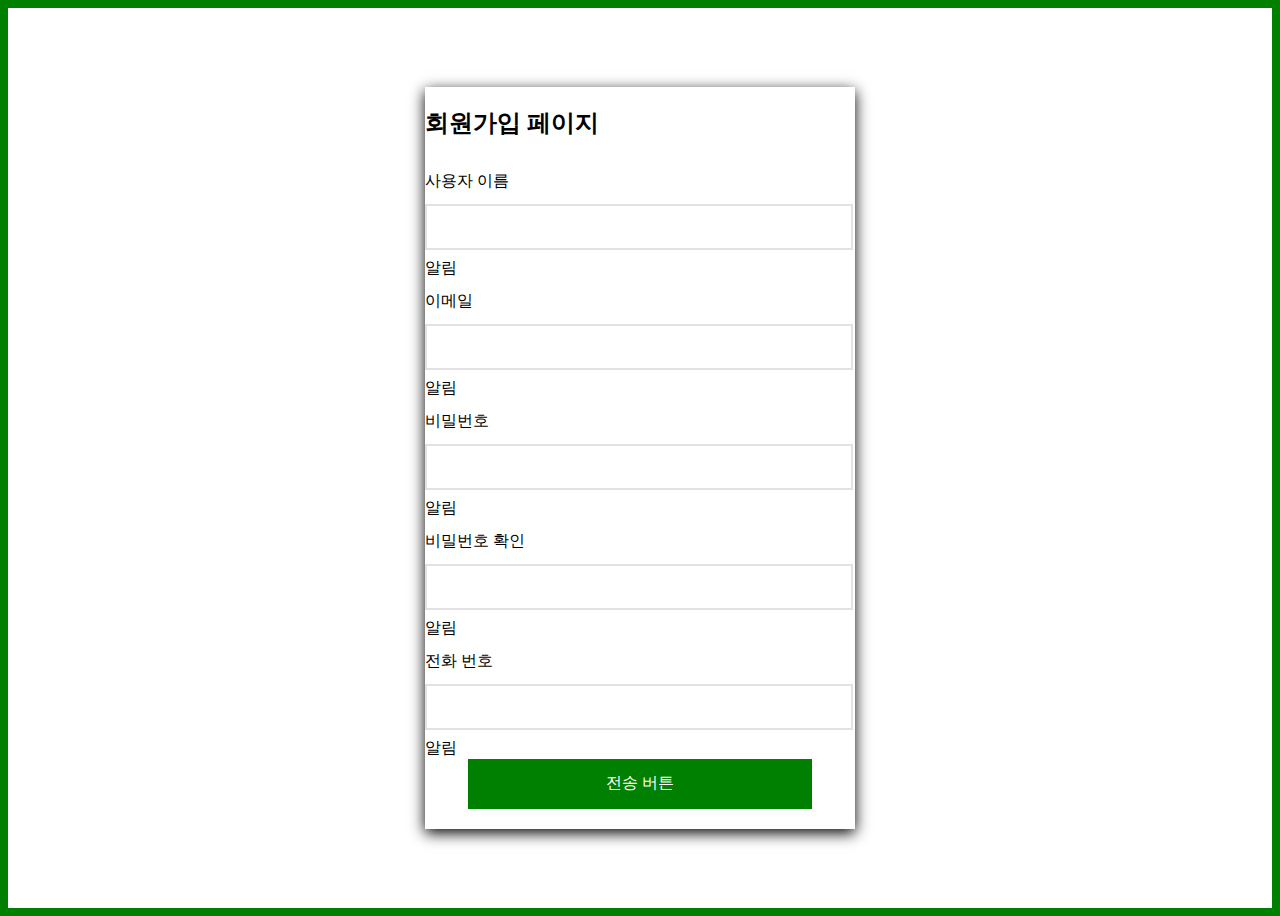
<file: ProjectOne/index.html>
<!DOCTYPE html>
<html lang="en">
<head>
    <meta charset="UTF-8">
    <meta name="viewport" content="width=device-width, initial-scale=1.0">
    <title>Document</title>
    <link rel="stylesheet" href="style.css">
</head>
<body>
    <div id="wrapper" class="wrapper">        
        <form id="information" class="information">

            <h2>회원가입 페이지</h4>
                
            <div class="inputGroup">
                <label for="nickName">사용자 이름</label>
                <input type="text" class="nickName", id="nickName">
                <span class="helperText">알림</span>
            </div>

            <div class="inputGroup">
                <label for="userEmail">이메일</label>
                <input id="userEmail" class="userEmail">
                <span class="helperText">알림</span>
            </div>

            <div class="inputGroup">
                <label for="userPassword">비밀번호</label>
                <input id="userPassword" class="userPassword">
                <span class="helperText">알림</span>
            </div>

            <div class="inputGroup">
                <label for="confirmPassword">비밀번호 확인</label>
                <input id="confirmPassword" class="confirmPassword">
                <span class="helperText">알림</span>
            </div>

            <div class="inputGroup">
                <label for="userPhone">전화 번호</label>
                <input id="userPhone" class="userPhone">
                <span class="helperText">알림</span>
            </div> 
            <button type="submit">전송 버튼</button>
        </form>
    </div>
    <script src="javascript.js"></script>
</body>
</html>
</file>
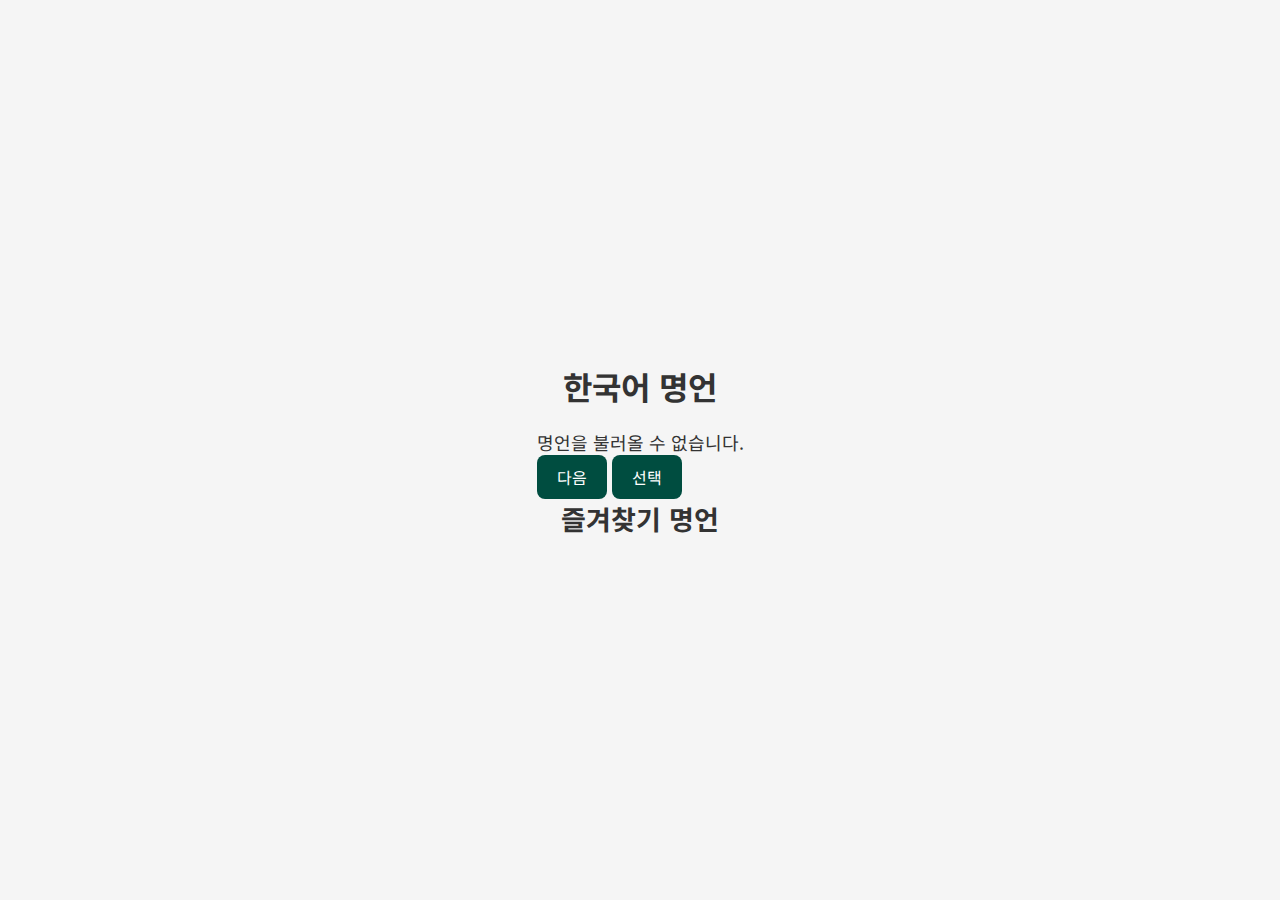
<file: ProjectThree/index.html>
<!DOCTYPE html>
<html lang="ko">
<head>
    <meta charset="UTF-8">
    <meta name="viewport" content="width=device-width, initial-scale=1.0">
    <title>한국어 명언제조기</title>
    <link rel="stylesheet" href="style.css">
</head>
<body>   
    <h1 class="title">한국어 명언</h1>
    <div id="quoteContainer" class="quoteContainer">
        <span id="quote"></span> <!--명언 넣기-->
        <div id="quoteButtons">
            <button id="nextQuote">다음</button>
            <button id="selectQuote">선택</button>
        </div>
    </div>
    <div id="loader" style="display: none;">로딩중..</div>
    <div id="quotePick">
        <h2>즐겨찾기 명언</h2>
        <ul id="quotePickList">           
        </ul>
    </div>       
    
    <script src="script.js"></script>
</body>
</html>
</file>
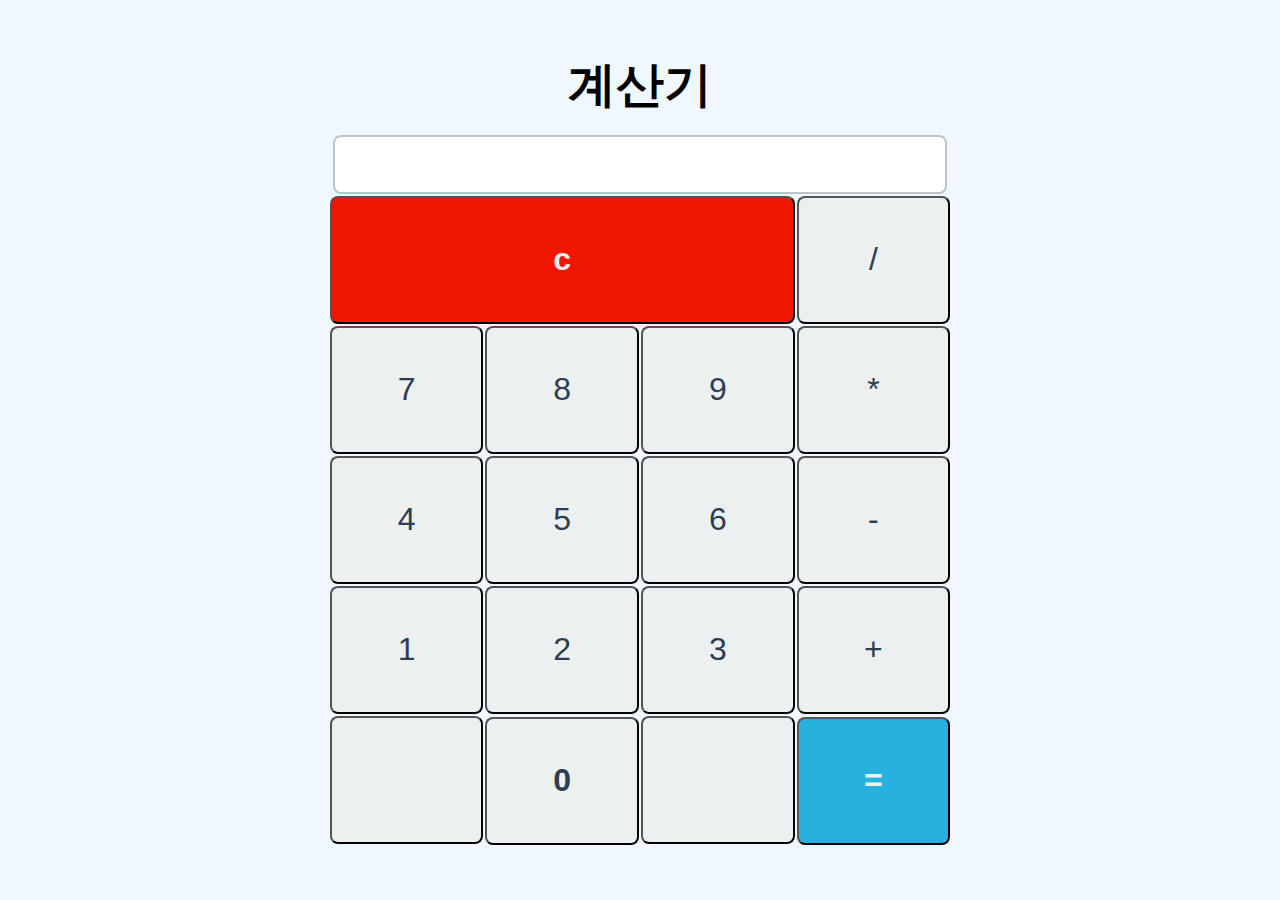
<file: ProjectTwo/index.html>
<!DOCTYPE html>
<html lang="en">
<head>
    <meta charset="UTF-8">
    <meta name="viewport" content="width=device-width, initial-scale=1.0">
    <title>계산기</title>
    <link rel="stylesheet" href="style.css">    
</head>
<body>
    <div class="calculate">
        <h1 style="color: black;">계산기</h1><br>
        <div class="tableGroup">
            <input type="text" id="screen" class="screen" readonly>
            <table>
                <tr>
                    <td colspan="3"><button id="resetButton" style="width: 100%; font-weight: bold; background-color: #f01600; color: #ecf0f1;">c</button></td>                    
                    <td><button>/</button></td>
                </tr>
                <tr>
                    <td><button>7</button></td>
                    <td><button>8</button></td>
                    <td><button>9</button></td>
                    <td><button>*</button></td>
                </tr>
                <tr>
                    <td><button>4</button></td>
                    <td><button>5</button></td>
                    <td><button>6</button></td>
                    <td><button>-</button></td>
                </tr>
                <tr>
                    <td><button>1</button></td>
                    <td><button>2</button></td>
                    <td><button>3</button></td>
                    <td><button>+</button></td>
                </tr>
                <tr>
                    <td><button></button></td>
                    <td><button style="font-weight: bold;">0</button></td>
                    <td><button></button></td>
                    <td><button id="resultButton" style="font-weight: bold; color: #ecf0f1; background-color: #27b1df;">=</button></td>
                </tr>

            </table>
        </div>
    </div>

    <script src="stript.js"></script>
</body>
</html>
</file>
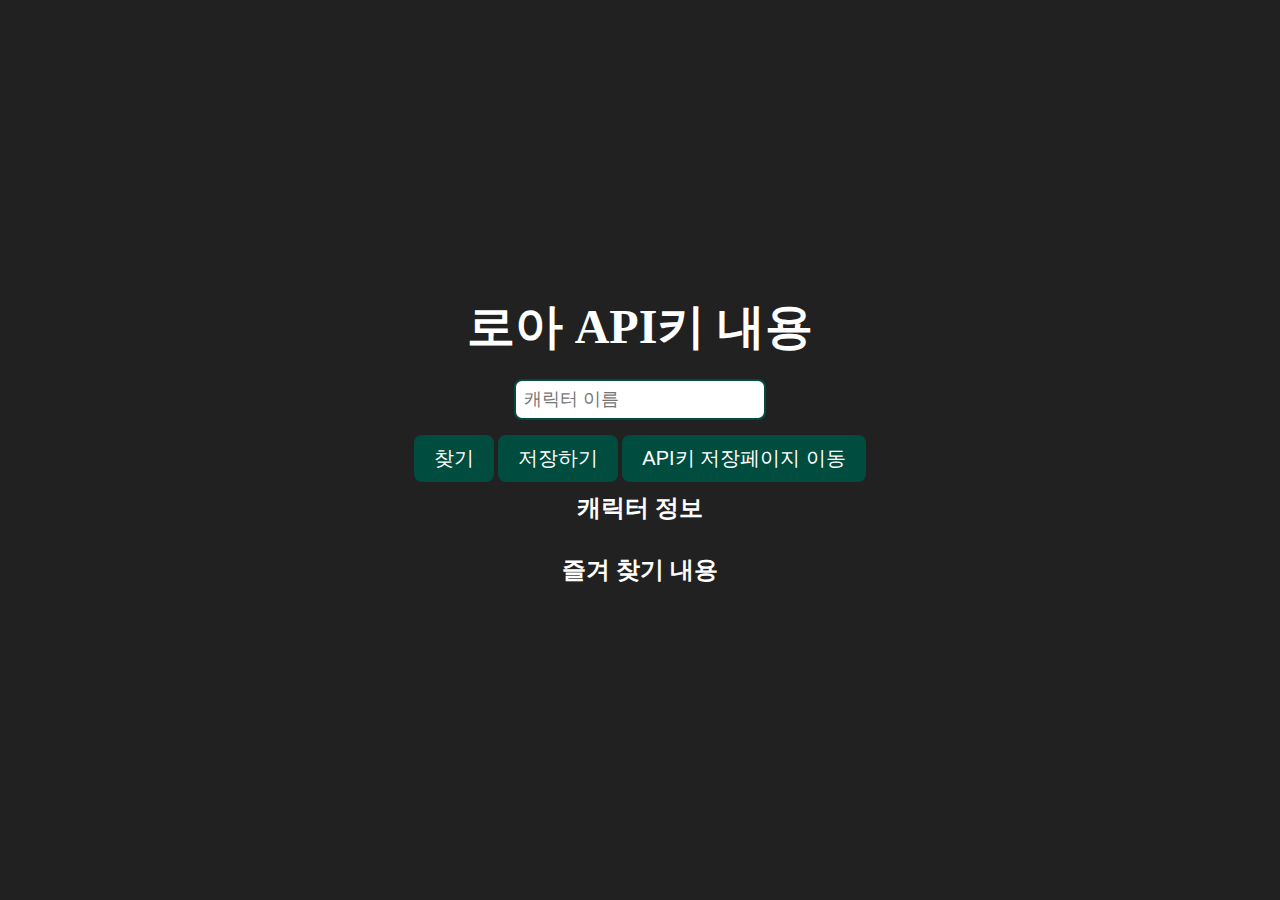
<file: ProjectFour/main/index.html>
<!DOCTYPE html>
<html lang="ko">
<head>
    <meta charset="UTF-8">
    <meta name="viewport" content="width=device-width, initial-scale=1.0">
    <title>로아 api키 데이터</title>
    <link rel="stylesheet" href="style.css">
</head>
<body>
    <h1>로아 API키 내용</h1>
    <div>
        <input type="text" id="inputCharacter" placeholder="캐릭터 이름">        
    </div>
    <div class="ApiGroup" id="ApiGroup">        
        <button id="imformation">찾기</button>
        <button id="saveButton">저장하기</button>
        <button id="saveAPI" onclick="location.href='../apikey/API.html'">API키 저장페이지 이동</button>
    </div>
    <h2>캐릭터 정보</h2>
    <div id="ApiImformation" class="ApiImformation"></div>

    <h2>즐겨 찾기 내용</h2>
    <div id="characterList" class="characterList">

    </div>
    <script src="script.js"></script>
</body>
</html>
</file>
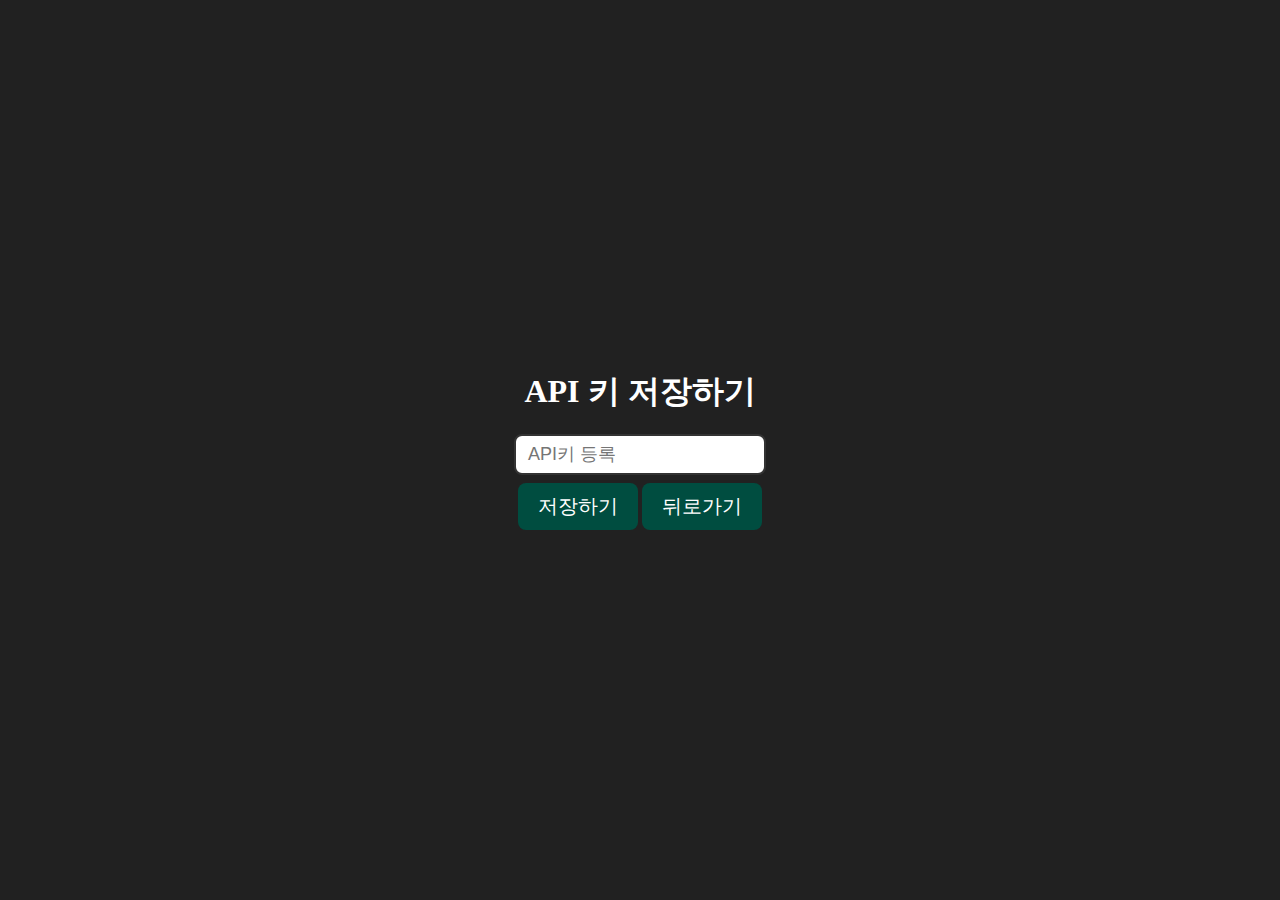
<file: ProjectFour/apikey/API.html>
<!DOCTYPE html>
<html lang="en">
<head>
    <meta charset="UTF-8">
    <meta name="viewport" content="width=device-width, initial-scale=1.0">
    <title>API키 등록</title>
    <link rel="stylesheet" href="apiStyle.css">
</head>
<body>
    <h1>API 키 저장하기</h1>
    <input type="text" id="APIkey" placeholder=" API키 등록">
    <div>
        <button id="saveButton">저장하기</button>
        <button onclick="location.href='../main/index.html'">뒤로가기</button>
    </div>
    <script src="apiScript.js"></script>
</body>
</html>
</file>
<file: ProjectOne/style.css>
:root {
    /* 기본적인 색상값 정하기*/
    --primaryColor: green;
    --errorColor: orange;
}
html {    
    box-sizing: border-box;
    background-color: var(--primaryColor);
}
body {
    display: flex;
    align-items: center;
    justify-content: center;
    min-height: 100vh;
    background-color: white;
}

#wrapper {
    width: 430px;
    box-shadow: 0px 4px 14px rgba(0, 0, 0, 2);
}

h4 {
    text-align: center;
    margin-top: 20px;
}

.inputGroup label {
    display: block;
    padding: 12px 0px;   
}

.inputGroup input {
    display: block;
    width: 93%;
    padding: 12px;
    border: 2px solid #e2e2e2;
    font-size: 16px;
}

.inputGroup input:focus {
    outline: none; /* 클릭시 테두리 라인 지우기 */
    border-color: #777;
}

/* 참인 조건일떄 */
.inputGroup.valid input {
    border-color: var(--primaryColor);
}

/* 거짓일때*/
.inputGroup.invalid input {
    border-color: var(--errorColor);
}

.inputGroup .helperText {
    display: block;
    padding-top: 8px;
}

/* 참인 조건일떄 */
.helperText.valid input {
    border-color: var(--primaryColor);
}

/* 거짓일때*/
.helperText.invalid input {
    border-color: var(--errorColor);
}

/* 버튼 CSS 처리 */
.wrapper button {
    display: block;
    width: 80%;
    margin: 0 auto;
    height: 50px;
    font-size: 16px;
    margin-bottom: 20px;
    background-color: var(--primaryColor);
    border: 2px solid var(--primaryColor);
    color: white;
    cursor: pointer;
}
</file>
<file: ProjectThree/style.css>
@import url('https://fonts.googleapis.com/css2?family=Noto+Sans+KR:wght@100..900&display=swap');

*{
    font-family: "Noto Sans KR", sans-serif;
    padding: 0;
    margin: 0;
    box-sizing: border-box;
}

body{
    font-size: 18px;
    background: #f5f5f5;
    color: #333;
    display: flex;    
    align-items: center;
    justify-content: center;
    /* 세로축 방향으로 지정  */
    flex-direction: column; 
    min-height: 100vh;
    padding: 20px;
}

h1 {
    font-size: 2rem;
    margin-bottom: 20px;
}

button{
    font-size: 1rem;
    padding: 10px 20px;
    border: none;
    border-radius: 8px;
    background-color: #004d40;
    color: white;
    cursor: pointer;
    /* 밖의 색상을 0.3초 바꾸게끔 */
    transition: background-color 0.3s ease;
}

/* 버튼위로 지나갈 시 */
button:hover{
    background-color: #00796d;
}
/* 버튼을 눌렀을 시 */
button:active {
    transform: scale(0.95);
}
</file>
<file: ProjectTwo/style.css>
* {
    box-sizing: border-box;
    padding: 0;
    margin: 0;
}

body {
    display: flex;
    align-items: center;
    justify-content: center;
    min-height: 100vh;
    color: #2e3e50;
    background-color: #f0f8ff;
    animation: fadein 1.5s;
}

@keyframes fadein {
    form {
        opacity: 0%;
    }
    to {
        opacity: 100%;
    }
}

.calculate {
    display: block;
    text-align: center;
}

h1 {
    margin-top: 0;
    font-size: 300%;
    color: #34495e;
}

.tableGroup {
    display: inline-block;
}

input {
    width: 48vw;
    background-color: #ffffff;
    font-size: 3rem;
    /* 오른쪽에서 왼쪽 방향으로 입력 */
    direction: ltr;  
    border: 2px solid #bdc3c7;
    outline: none;
    border-radius: 0.5rem;
}
table {
    margin: 0 auto;    
}

button{
    background-color: #ecf0f1;
    width: 12vw; 
    height: 10vw;
    font-size: 2rem;
    color: #2c3e50;
    border-radius: 0.5rem;
    transition: box-shadow 0.3s ease, transform 0.2s ease ;
}
button:active{
    /* 기존 크기보다 살짝 작아짐 */
    transform: scale(0.95); 
    box-shadow: 3px 2px 22px 1px rgba(0, 0, 0, 0.15);
}

button:hover{
    transform: scale(0.95);
    box-shadow: 3px 2px 22px 1px rgba(0, 0, 0, 0.15);
}
</file>
<file: ProjectFour/main/style.css>
* {
    box-sizing: border-box;
    padding: 0;
    margin: 0;
}

body{
    background-color: #212121;
    color: white;
    display: flex;
    justify-content: center;
    align-items: center;
    flex-direction: column;
    min-height: 100vh;
}

h1 {
    font-size: 3rem;
    margin-bottom: 20px;
}

h2 {
    margin-top: 10px;
    margin-bottom: 20px;
}
li {
    display: inline;
}

input {
    padding: 8px;
    font-size: 18px;
    margin-bottom: 15px;
    border: 2px solid #004d40;
    border-radius: 8px;
}

.APIGroup{
    float: right;
}

button{
    cursor: pointer;
    font-size: 20px;
    padding: 10px 20px;
    border: none;
    border-radius: 8px;
    background-color: #004d40;
    transition: background-color 0.3s ease;
    color: white;
}

button:hover{
    background-color: #00796d;
}

button:active{
    transform: scale(0.95);
}





/* 캐릭터 정보 */
.ApiImformation {
    display: flex;    
    gap: 20px;
}

/* 캐릭터 각인 정보 */
.engraving {
    margin-bottom: 10px;
    font-size: 18px;
    display: flex;
    justify-content: center;
    width: 100px;
}
    
.engraving div {
    margin-bottom: 10px;
}

/* 즐겨 찾기 내용 */
.characterList {
    display: flex;
    flex-direction: row;
    justify-content: space-between;
    align-items: center;
    gap: 20px;
}
</file>
<file: ProjectFour/apikey/apiStyle.css>
* {
    box-sizing: border-box;
    padding: 0;
    margin: 0;    
}

body {
    background-color: #212121;
    color: white;
    display: flex;
    align-items: center;
    justify-content: center;
    flex-direction: column;
    min-height: 100vh;    
}

h1 {
    font-size: 2rem;
    margin-bottom: 20px;    
}
input {
    font-size: 18px;
    border: 2px solid #333;
    border-radius: 8px;
    margin-bottom: 8px;
    padding: 8px;
}

button {
    cursor: pointer;
    background-color: #004d40;
    color: white;
    border: none;
    padding: 10px 20px;
    border-radius: 8px;
    font-size: 20px;
    transition: background-color 0.3s ease;
}

button:hover{
    background-color: #00796d;
}

button:active{
    transform: scale(0.95);
}
</file>
